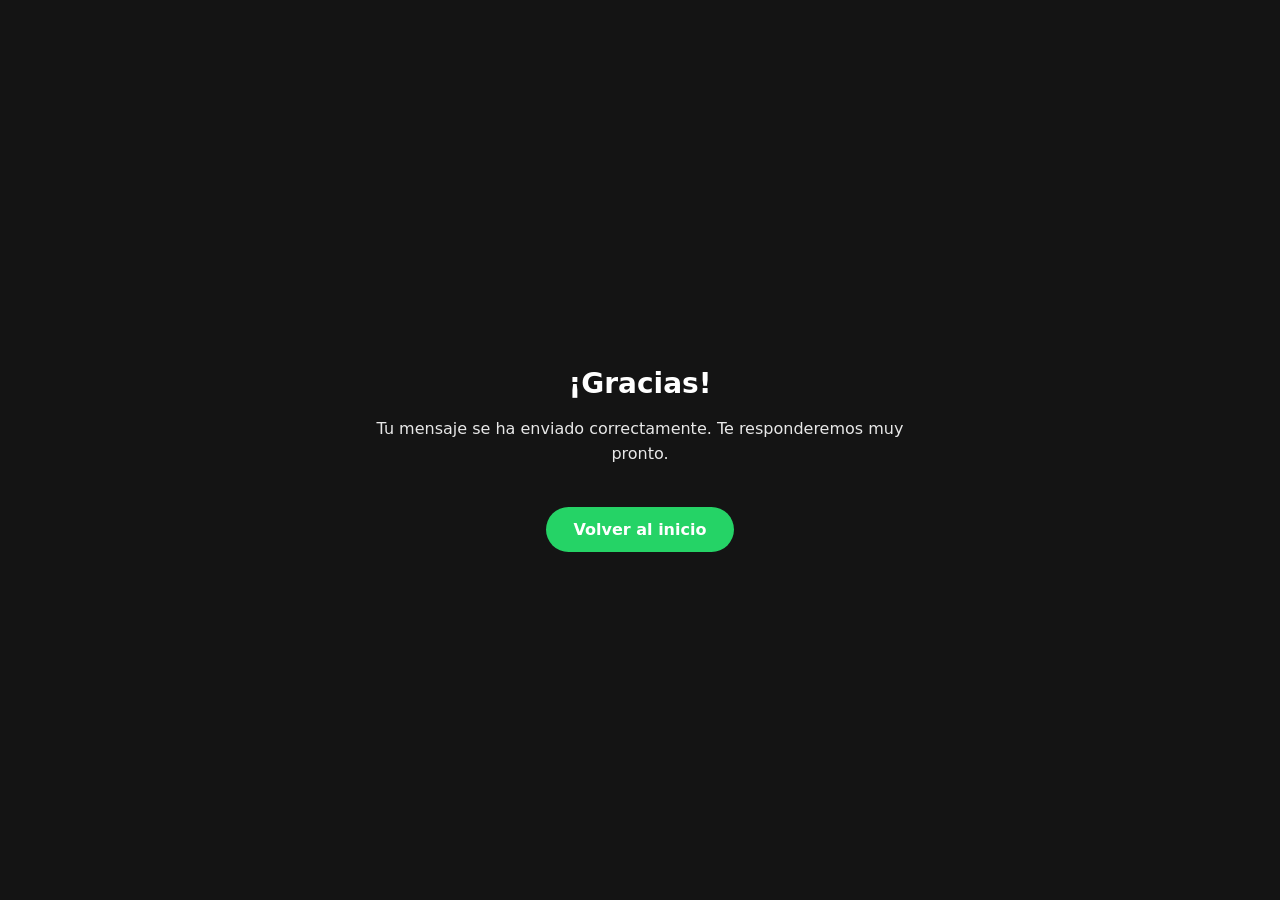
<file: gracias.html>
<!DOCTYPE html>
<html lang="es">
<head>
<meta charset="UTF-8">
<meta name="viewport" content="width=device-width, initial-scale=1.0">
<title>¡Gracias! — Corte & Co.</title>
<meta name="robots" content="noindex">
<style>
  body { margin:0; min-height:100vh; display:flex; align-items:center; justify-content:center;
    background:#141414; color:#FFFFFF; font-family: system-ui, -apple-system, 'Segoe UI', sans-serif; padding:32px; box-sizing:border-box; }
  .card { max-width:560px; text-align:center; }
  h1 { font-size:28px; margin-bottom:12px; }
  p { font-size:16px; line-height:1.6; opacity:0.9; }
  a.btn { display:inline-block; margin-top:24px; background:#25D366; color:#fff; text-decoration:none;
    font-weight:700; padding:13px 28px; border-radius:999px; }
  .doc { max-width:720px; text-align:left; }
  .doc h2 { font-size:18px; margin-top:28px; color:#25D366; }
  .doc p { font-size:15px; line-height:1.7; opacity:0.9; }
</style>
</head>
<body>
<div class="card">
  <h1>¡Gracias!</h1>
  <p>Tu mensaje se ha enviado correctamente. Te responderemos muy pronto.</p>
  <a class="btn" href="https://landrytalbotpro.github.io/corte-co/">Volver al inicio</a>
</div>
</body>
</html>
</file>
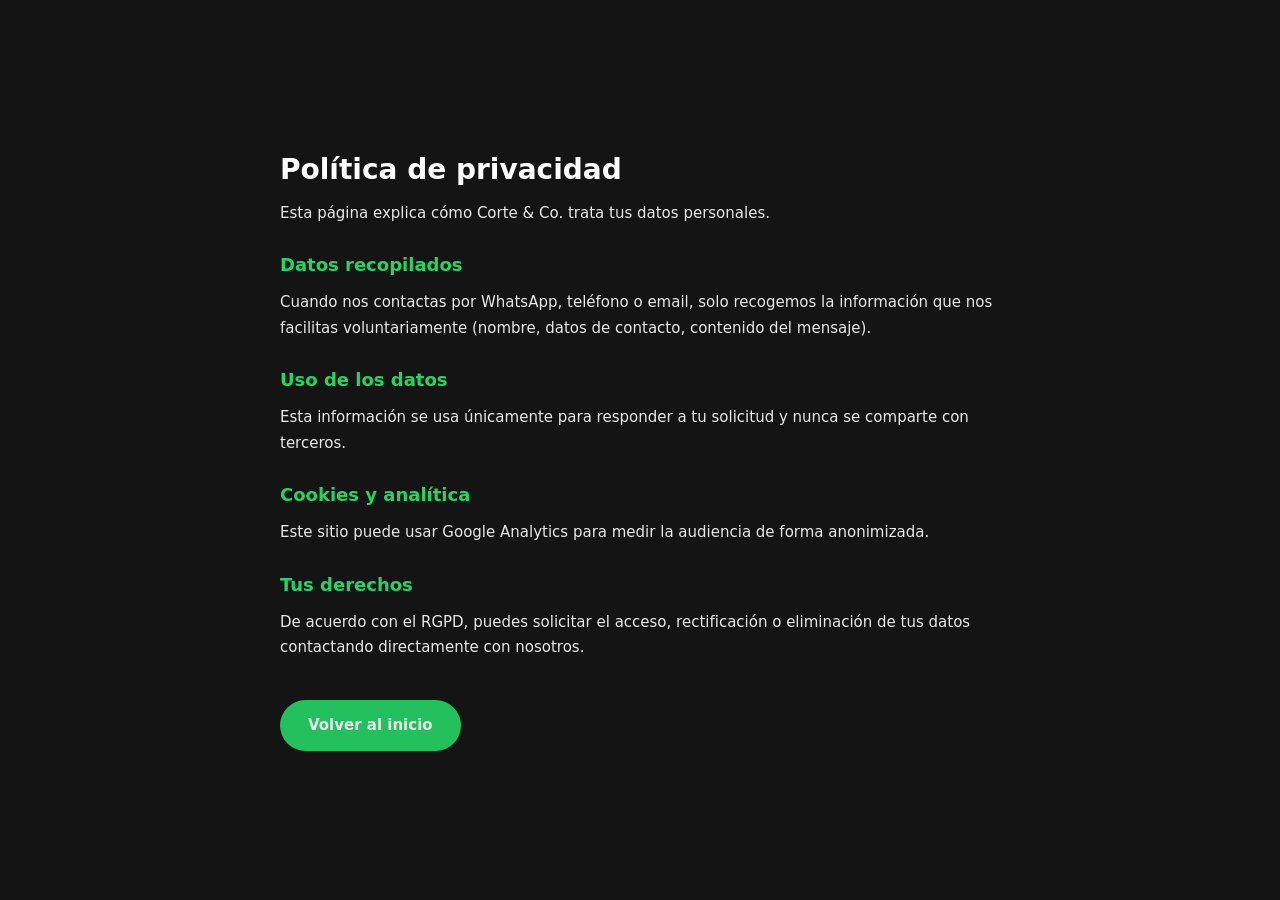
<file: privacidad.html>
<!DOCTYPE html>
<html lang="es">
<head>
<meta charset="UTF-8">
<meta name="viewport" content="width=device-width, initial-scale=1.0">
<title>Política de privacidad — Corte & Co.</title>
<meta name="robots" content="noindex">
<style>
  body { margin:0; min-height:100vh; display:flex; align-items:center; justify-content:center;
    background:#141414; color:#FFFFFF; font-family: system-ui, -apple-system, 'Segoe UI', sans-serif; padding:32px; box-sizing:border-box; }
  .card { max-width:560px; text-align:center; }
  h1 { font-size:28px; margin-bottom:12px; }
  p { font-size:16px; line-height:1.6; opacity:0.9; }
  a.btn { display:inline-block; margin-top:24px; background:#25D366; color:#fff; text-decoration:none;
    font-weight:700; padding:13px 28px; border-radius:999px; }
  .doc { max-width:720px; text-align:left; }
  .doc h2 { font-size:18px; margin-top:28px; color:#25D366; }
  .doc p { font-size:15px; line-height:1.7; opacity:0.9; }
</style>
</head>
<body>
<div class="card doc">
  <h1>Política de privacidad</h1>
  <p>Esta página explica cómo Corte & Co. trata tus datos personales.</p>
<h2>Datos recopilados</h2>
<p>Cuando nos contactas por WhatsApp, teléfono o email, solo recogemos la información que nos facilitas voluntariamente (nombre, datos de contacto, contenido del mensaje).</p>
<h2>Uso de los datos</h2>
<p>Esta información se usa únicamente para responder a tu solicitud y nunca se comparte con terceros.</p>
<h2>Cookies y analítica</h2>
<p>Este sitio puede usar Google Analytics para medir la audiencia de forma anonimizada.</p>
<h2>Tus derechos</h2>
<p>De acuerdo con el RGPD, puedes solicitar el acceso, rectificación o eliminación de tus datos contactando directamente con nosotros.</p>
  <p><a class="btn" href="https://landrytalbotpro.github.io/corte-co/">Volver al inicio</a></p>
</div>
</body>
</html>
</file>
